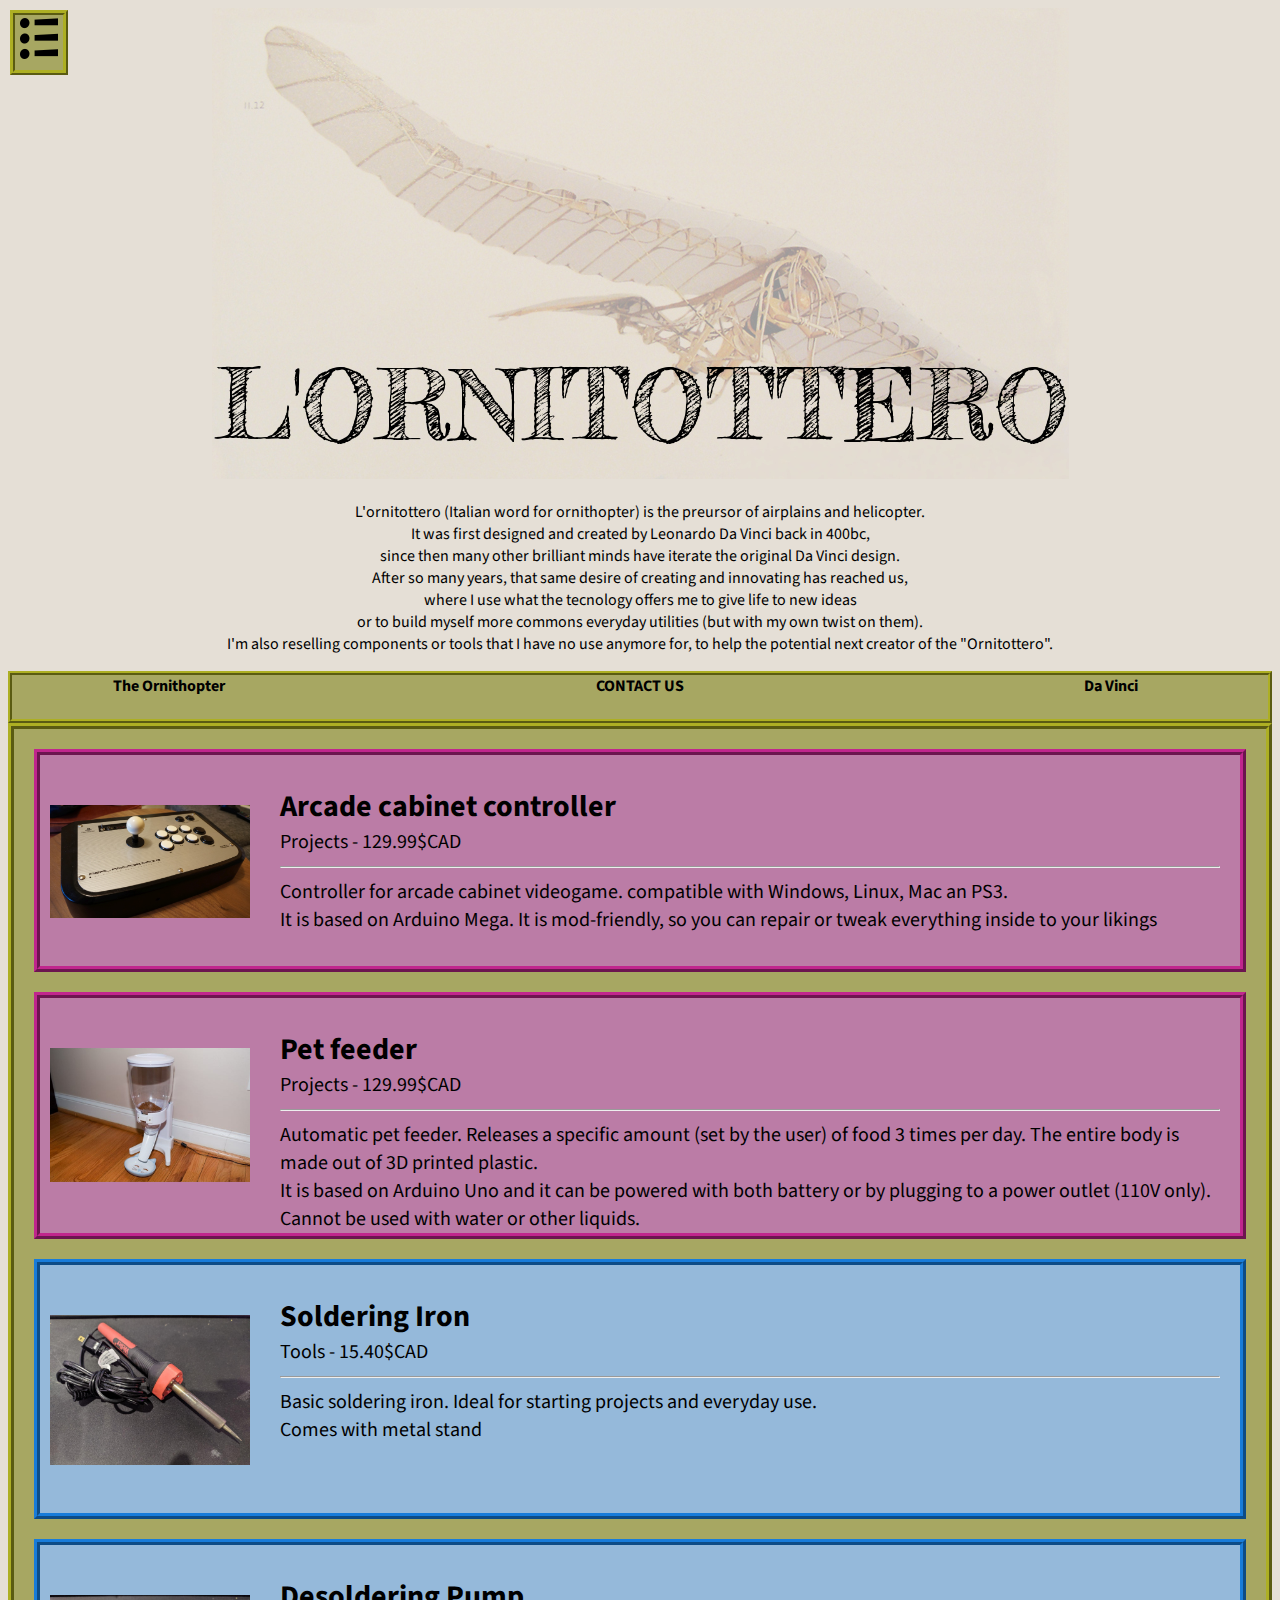
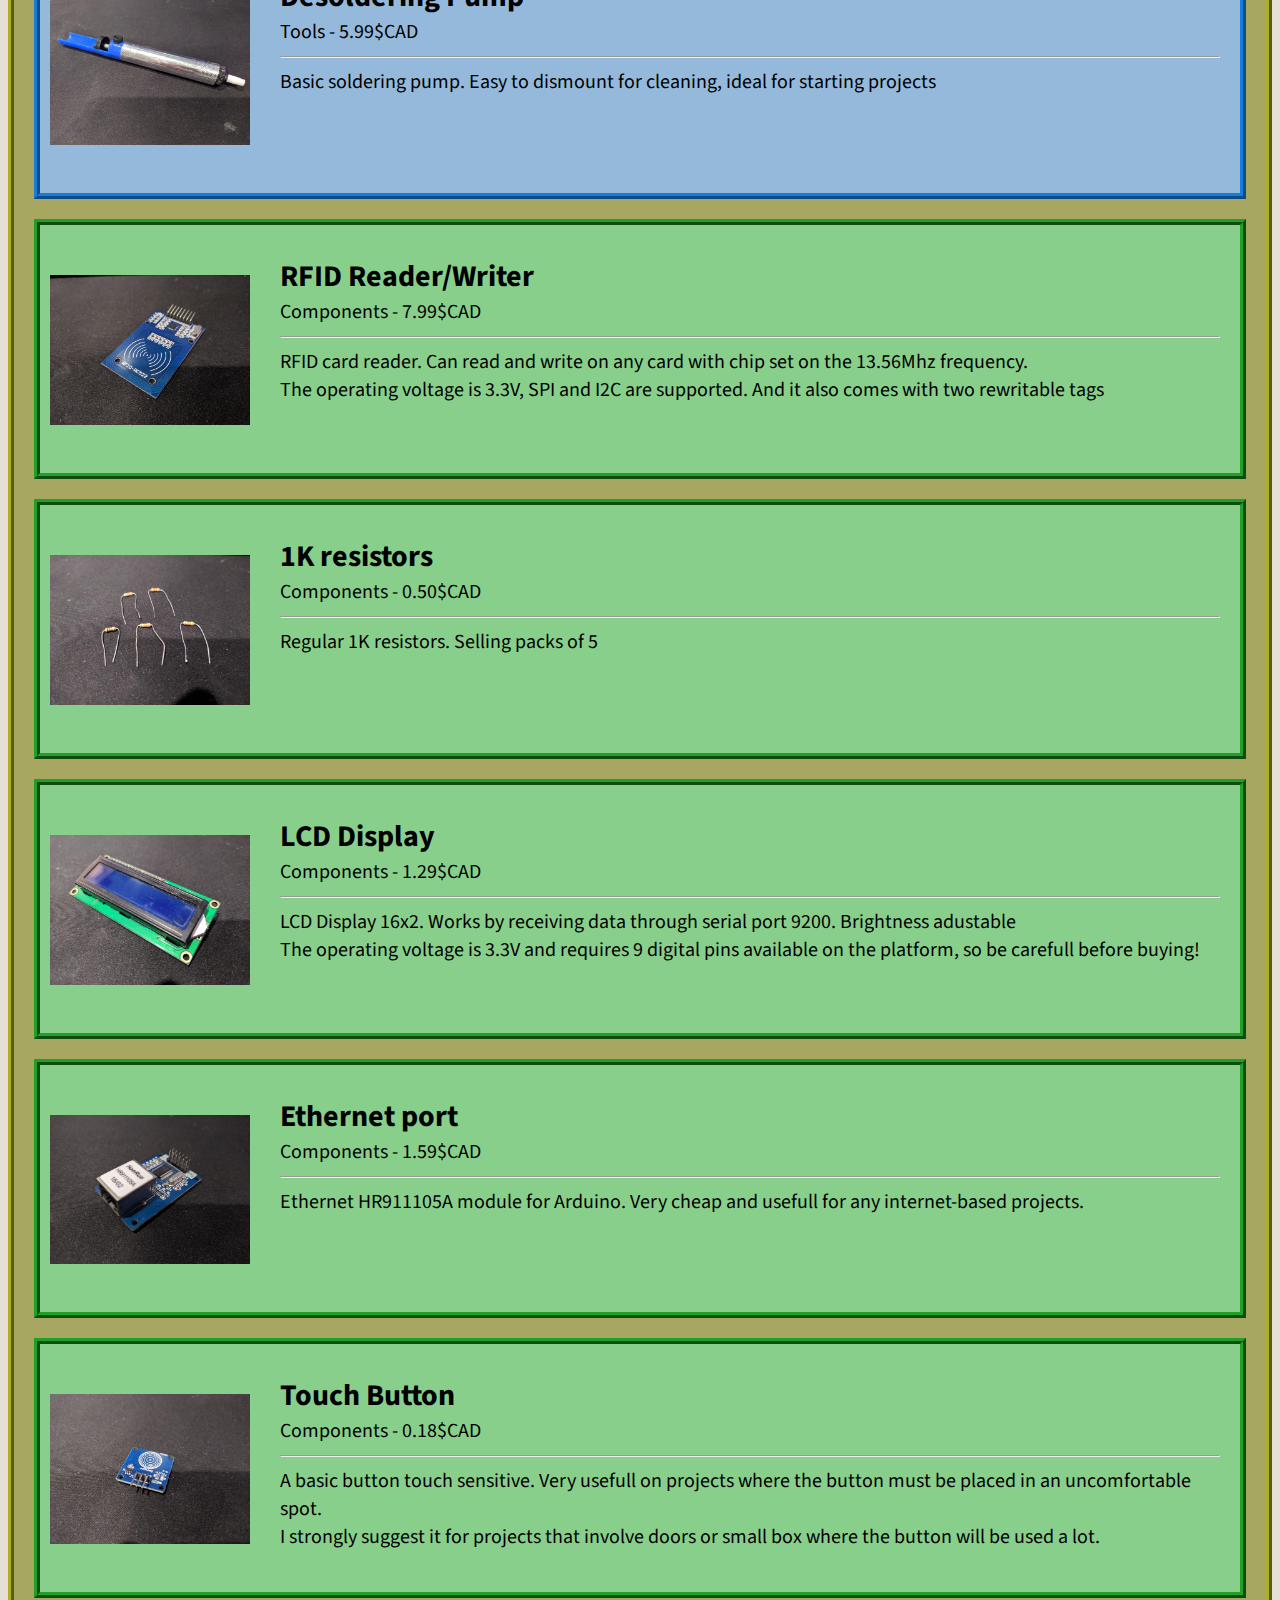
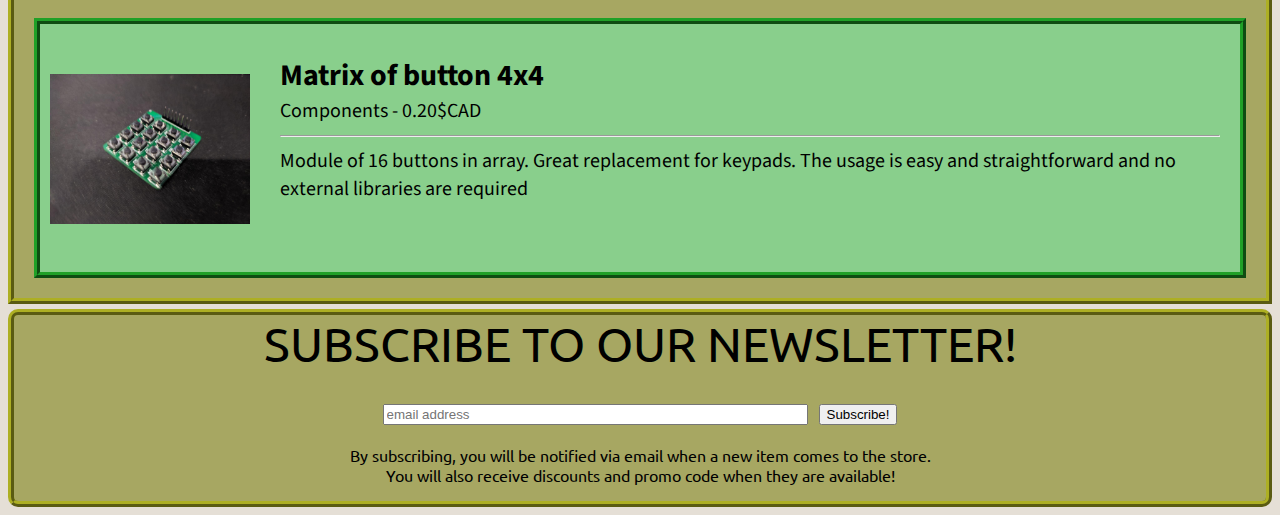
<file: index.html>
<!DOCTYPE html>
<html>
  <head>
    <meta charset="utf-8" />
    <meta name='viewport' content='width=device-width, initial-scale=1'/>
    <title>L'Ornitottero - DIY electronics</title>
    <link rel="stylesheet" href="style.css"></link>
  </head>
  <body>

    <header>     
      <div class="header-top"><img id="logo" src='images/background.jpg' ></div>
      <div class="header-bottom">
        <p>L'ornitottero (Italian word for ornithopter) is the preursor of airplains and helicopter.<br>It was first designed and created by Leonardo Da Vinci back in 400bc,<br>
        since then many other brilliant minds have iterate the original Da Vinci design.<br>
        After so many years, that same desire of creating and innovating has reached us,<br>
        where I use what the tecnology offers me to give life to new ideas <br> or to build myself more commons everyday utilities (but with my own twist on them).<br>
        I'm also reselling components or tools that I have no use anymore for, to help the potential next creator of the "Ornitottero".</p>
      </div>    
      <div id="header-buttons">
        <a href="https://en.wikipedia.org/wiki/Ornithopter" id="Ornitottero" class="bar-content">The Ornithopter</a>
        <a href="" class="bar-spacer"></a>
        <a href="contact.html" id="linkContact" class="bar-content">CONTACT US</a>
        <a href="" class="bar-spacer"></a>
        <a href="https://en.wikipedia.org/wiki/Leonardo_da_Vinci" id="DaVinci" class="bar-content">Da Vinci</a>
      </div>  
    </header>
        
    <nav>
      <div id="sidebar">
        <a href="#filtered" id="bProjects">Completed projects</a>
        <a href="#filtered" id="bTools">Tools</a>
        <a href="#filtered" id="bComponents">Components</a>
        <a href="#filtered" id="bEverything">Display Everything</a>
        <a href="javascript:void(0)" id="bCollapsSidebar">Close</a>
      </div>
      <div id="bOpenSidebar"><a href='javascript:void(0)'><img src="images/button.png"></a></div>
    </nav>

    <main>
      <div id="itemList">
        <a name="filtered"></a>
      <div class="item projects">
        <div class="itemPic"><img src="images/controller.jpg"></div>
      <div class="itemText">
        <span class="itemName">Arcade cabinet controller</span><br>
        <span class="itemCat-Price">Projects - 129.99$CAD</span><hr>        
        <span><a href="javascript:void(0)" class="showButton" onClick="showMore(this)">Show More</a> 
          <div class="itemDescr" >Controller for arcade cabinet videogame. compatible with Windows, Linux, Mac an PS3.<br>
          It is based on Arduino Mega. It is mod-friendly, so you can repair or tweak everything inside to your likings
         </div></span>
          
      </div>
      </div>

      <div class="item projects">
        <div class="itemPic"><img src="images/petfeeder.jpg"></div>
        <div class="itemText">
        <span class="itemName">Pet feeder</span><br>
        <span class="itemCat-Price">Projects - 129.99$CAD</span><hr>  
        <span ><a href="javascript:void(0)" class="showButton" onClick="showMore(this)">Show More</a> 
        <div class="itemDescr">Automatic pet feeder. Releases a specific amount (set by the user) of food 3 times per day. The entire body is made out of 3D printed plastic.<br>
        It is based on Arduino Uno and it can be powered with both battery or by plugging to a power outlet (110V only). Cannot be used with water or other liquids.
        </div></span>
      </div>
      </div>

      <div class="item tools" >
        <div class="itemPic"><img src="images/Soldering_iron.jpg"></div>
        <div class="itemText">
          <span class="itemName">Soldering Iron</span><br>
          <span class="itemCat-Price">Tools - 15.40$CAD</span><hr>  
          <span ><a href="javascript:void(0)" class="showButton" onClick="showMore(this)">Show More</a> 
          <div class="itemDescr">Basic soldering iron. Ideal for starting projects and everyday use. <br>
          Comes with metal stand</div></span>
        </div>
        </div>

      <div class="item tools" >
        <div class="itemPic"><img src="images/desoldering_pump.jpg"></div>
        <div class="itemText">
          <span class="itemName">Desoldering Pump</span><br>
          <span class="itemCat-Price">Tools - 5.99$CAD</span><hr>  
          <span ><a href="javascript:void(0)" class="showButton" onClick="showMore(this)">Show More</a> 
          <div class="itemDescr">Basic soldering pump. Easy to dismount for cleaning, ideal for starting projects</div>
        </div></span>
        </div>

      <div class="item components" >
        <div class="itemPic"><img src="images/RFID.jpg"></div>
        <div class="itemText">
          <span class="itemName">RFID Reader/Writer</span><br>
          <span class="itemCat-Price">Components - 7.99$CAD</span><hr>   
          <span ><a href="javascript:void(0)" class="showButton" onClick="showMore(this)">Show More</a> 
          <div class="itemDescr">RFID card reader. Can read and write on any card with chip set on the 13.56Mhz frequency.<br>
          The operating voltage is 3.3V, SPI and I2C are supported. And it also comes with two rewritable tags</div>
        </div></span>
        </div>

      <div class="item components" >
        <div class="itemPic"><img src="images/1k Resistor.jpg"></div>
        <div class="itemText">
          <span class="itemName">1K resistors</span><br>
          <span class="itemCat-Price">Components - 0.50$CAD</span><hr>    
          <span ><a href="javascript:void(0)" class="showButton" onClick="showMore(this)">Show More</a> 
          <div class="itemDescr">Regular 1K resistors. Selling packs of 5</div>
        </div></span>
        </div>

      <div class="item components" >
        <div class="itemPic"><img src="images/LCD.jpg"></div>
        <div class="itemText">
          <span class="itemName">LCD Display</span><br>
          <span class="itemCat-Price">Components - 1.29$CAD</span><hr>    
          <span ><a href="javascript:void(0)" class="showButton" onClick="showMore(this)">Show More</a> 
          <div class="itemDescr">LCD Display 16x2. Works by receiving data through serial port 9200. Brightness adustable<br>
            The operating voltage is 3.3V and requires 9 digital pins available on the platform, so be carefull before buying!</div>
        </div></span>
        </div>

      <div class="item components" >
        <div class="itemPic"><img src="images/Ethernet Port.jpg"></div> 
        <div class="itemText">
          <span class="itemName">Ethernet port</span><br>
          <span class="itemCat-Price">Components - 1.59$CAD</span><hr>    
          <span ><a href="javascript:void(0)" class="showButton" onClick="showMore(this)">Show More</a> 
          <div class="itemDescr">Ethernet HR911105A module for Arduino. Very cheap and usefull for any internet-based projects.</div>
        </div></span>
        </div>

      <div class="item components" >
        <div class="itemPic"><img src="images/touchbutton.jpg"></div>
        <div class="itemText">
          <span class="itemName">Touch Button</span><br>
          <span class="itemCat-Price">Components - 0.18$CAD</span><hr>    
          <span ><a href="javascript:void(0)" class="showButton" onClick="showMore(this)">Show More</a> 
          <div class="itemDescr">A basic button touch sensitive. Very usefull on projects where the button must be placed in an uncomfortable spot.<br>
          I strongly suggest it for projects that involve doors or small box where the button will be used a lot.</div>
        </div></span>
        </div>

      <div class="item components" >
        <div class="itemPic"><img src="images/Button Matrix.jpg"></div>
        <div class="itemText">
          <span class="itemName">Matrix of button 4x4</span><br>
          <span class="itemCat-Price">Components - 0.20$CAD</span><hr>     
          <span ><a href="javascript:void(0)" class="showButton" onClick="showMore(this)">Show More</a> 
          <div class="itemDescr">Module of 16 buttons in array. Great replacement for keypads. The usage is easy and straightforward and no external libraries are required</div>
        </div></span>
        </div>
      </div>
    </main>

    <footer>
    <div id="footer">      
      <div id="form">
        <form action="https://formspree.io/xaydappn" method="POST">
          SUBSCRIBE TO OUR NEWSLETTER!<br>
          <input type="email" id="email" placeholder="email address" name="_subscribed" size="50" required>
          <input type="submit" value="Subscribe!" title="Subscribe to the newsletter">
          <p id="formExp">
          By subscribing, you will be notified via email when a new item comes to the store.<br>
          You will also receive discounts and promo code when they are available!
         </p>
        </form>
      </div>
    </div>
    </footer>

    
    <script type="text/javascript" src="script.js"></script>
  </body>
</html>
</file>
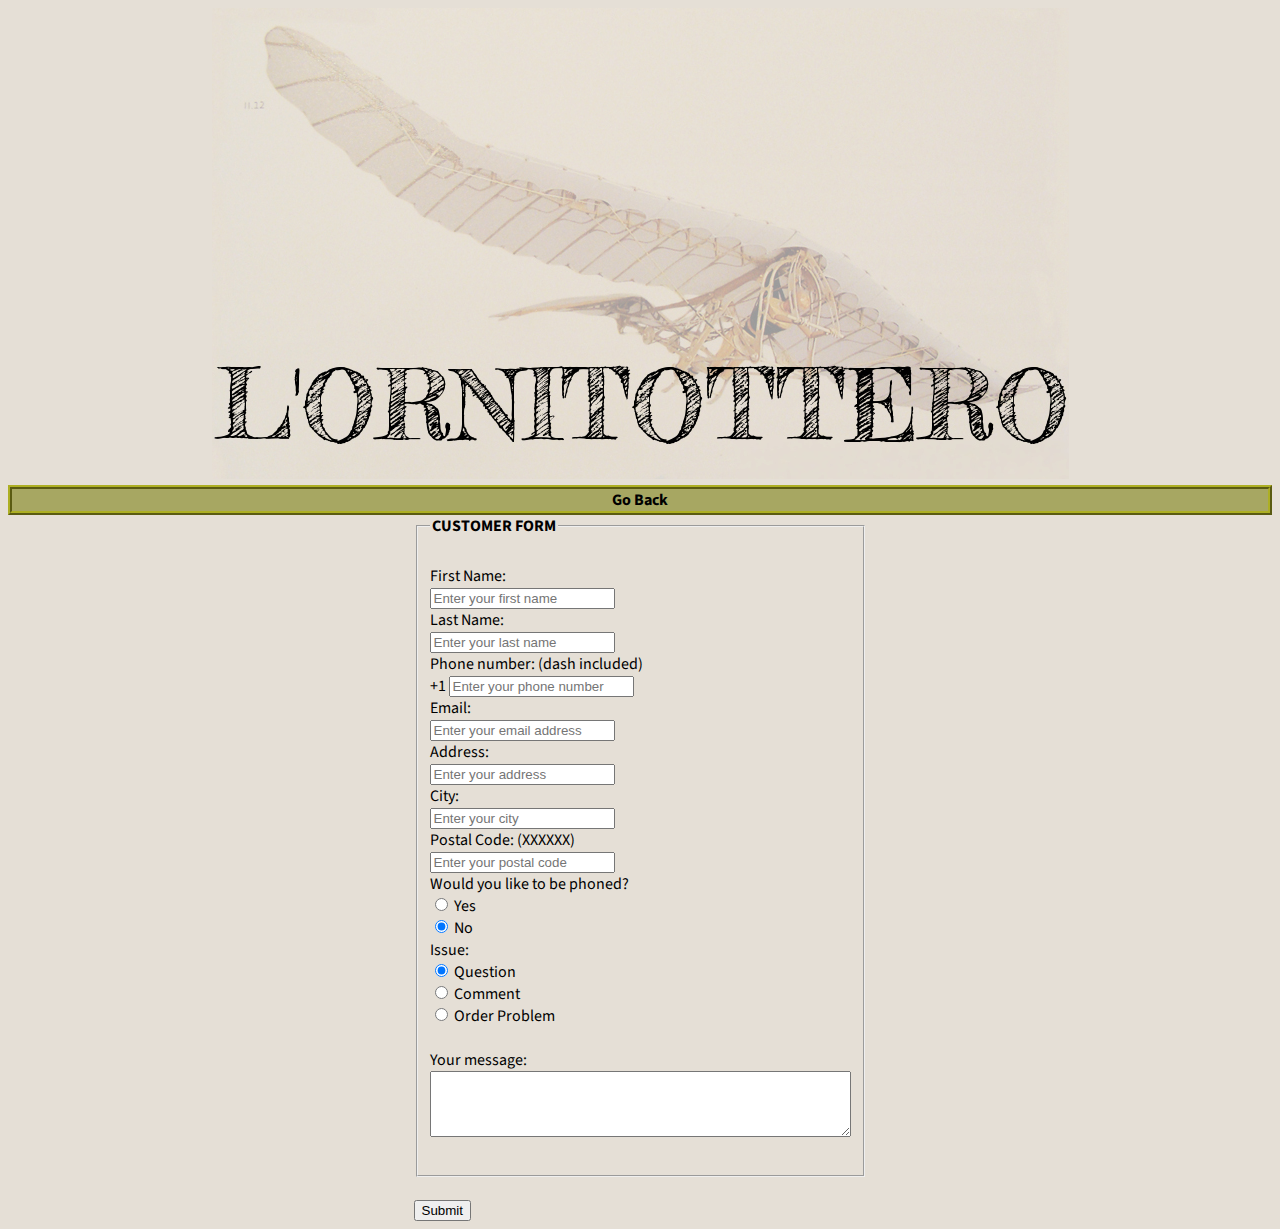
<file: contact.html>
<!DOCTYPE html>
<html>
  <head>
    <meta charset="utf-8" />
    <title>Contact us</title>
    <link rel="stylesheet" href="contactStyle.css">
    <meta name='viewport' content='width=device-width, initial-scale=1'/>
  </head>
  <body>
    <header>     
      <div class="header-top"><img id="logo" src='images/background.jpg' ></div>
      <div class="header-bottom">
        <p>L'ornitottero (Italian word for ornithopter) is the preursor of airplains and helicopter.<br>It was first designed and created by Leonardo Da Vinci back in 400bc,<br>
        since then many other brilliant minds have iterate the original Da Vinci design.<br>
        After so many years, that same desire of creating and innovating has reached us,<br>
        where I use what the tecnology offers me to give life to new ideas<br> or to build myself more commons everyday utilities (but with my own twist on them).<br>
        I'm also reselling components or tools that I have no use anymore for, to help the potential next creator of the "Ornitottero".</p>
      </div>    
      
      <div id="header-buttons">
        <a href="" class="bar-spacer"></a>
        <a href="index.html" id="linkContact">Go Back</a>
        <a href="" class="bar-spacer"></a>
      </div>  
    </header>

    <main id="CustomerFormMain">
      <div id="spacewaster1"></div>
      <div id="CustomerFormDiv">
        <form id="custForm" name='userinfos' action='https://httpbin.org/post' method='POST'>
          <fieldset>
              <legend><b>CUSTOMER FORM</b></legend>
              <br>
              <span class="wrapper"><label for="fname">First Name: </label><br>
              <input type="text" id="firstname" name="firstname" title="First Name" placeholder="Enter your first name" required>
              </span>
              <br>
              <span class="wrapper"><label for="lname">Last Name: </label><br>
              <input type="text" id="lastname" name="lastname" title="Last Name" placeholder="Enter your last name" required>
              </span><br>
              <span class="wrapper"><label for="phone">Phone number: (dash included) </label><br>
              +1 <input type="text" id="phone" name="phone" placeholder="Enter your phone number" pattern="[0-9]{3}-[0-9]{3}-[0-9]{4}" required>
            </span>
              <br>
              <span class="wrapper"><label for="email">Email: </label><br>
              <input type="email" id="email" name="email" title="Email address" placeholder="Enter your email address" required>
            </span><br>
              <span class="wrapper"><label for="address">Address: </label><br>
              <input type="text" id="address" name="address" title="Address" placeholder="Enter your address" required>
            </span><br>
              <span class="wrapper"><label for="city">City: </label><br>
              <input list="city" name="city" title="City" placeholder="Enter your city" required>
              <datalist id="city">
                <option value="Toronto">
                <option value="Ottawa">
                <option value="Vancouver">
                <option value="Hamiltron">
                <option value="Mississagua">
                <option value="Brampton">
                <option value="Oshawa">
                <option value="Montreal">
                <option value="Calgary">
                <option value="Edmonton">
                <option value="Halifax">
              </datalist>
            </span>
            <br>
              <span class="wrapper"><label for="postalcode">Postal Code: (XXXXXX)</label><br>
              <input type="text" id="postalcode" name="postalcode" title="Postal Code" placeholder="Enter your postal code" pattern="^[a-zA-Z]{1}[0-9]{1}[a-zA-Z]{1}[0-9]{1}[a-zA-Z]{1}[0-9]{1}"required>
            </span><br>             
              <span class="wrapper"><label for="bephoned">Would you like to be phoned?</label><br>
              <input type="radio" id="bephoned" name="bephoned" value="Yes"> Yes<br>
              <input type="radio" name="bephoned" value="No" checked> No<br>
            </span>
              <span class="wrapper"><label for="issue">Issue: </label><br>
              <input type="radio" id="issue" name="issue" value="question" onclick="hide()" checked> Question<br>
              <input type="radio" id="issue" name="issue" value="comment" onclick="hide()"> Comment<br>
              <input type="radio" id="specialissue" name="issue" value="problem" onclick="show()"> Order Problem<br>
            </span><div id="orderNumDIV">
              <span class="wrapper"><label for="number">Order Number</label>
              <input type="text" id="ordernumber" name="ordernumber" min ="0" checked>
              </div>
            </span><br>
              <span class="wrapper"><label for="message">Your message:</label><br>
              <textarea id="message" rows="4" cols="50"></textarea>
            </span><br>
              <input type="hidden" id="studentName" name="studentName" value="Mattia Alba">
              <br>
          </fieldset>
          <br>
          <input type="submit" name="submit" value="Submit" />
      </form>
      </div>
      <div id="spacewaster2"></div>
    </main>

    <script type="text/javascript" src="contact.js"></script>
</body>
</html>
</file>
<file: style.css>
/** Add any CSS you need to this file. */


@import url('https://fonts.googleapis.com/css2?family=Source+Sans+Pro:wght@300&family=Ubuntu&display=swap');

html{
    background-color: #e5dfd6;
}

/******************************************HEADER***************************************/

header{
    background-color: #e5dfd6;
    font-family: "Source Sans Pro";
    display: flex;
    flex-direction: column;
    flex-wrap: wrap;
    justify-content:center;
}

.header-top{
    align-self: center;
}

.header-bottom{
    text-align: center;
    display: block;
}

#header-buttons{
    text-align:center;
    border: 0.3em ridge #adaf23;
    background-color: #a7a762;
    font-weight: bold;


    display:flex;
    flex-direction: row;
    flex-wrap: nowrap;

}
.bar-spacer{
    flex: 2
}

.bar-content{
    flex:4;
}

#header-buttons a{
    color: black;
    text-decoration: none;
}

#header-buttons a:link{
    color: black;
}

#header-buttons a:visited{
    color: black;
}

/*************************************************************************************/
/******************************************MAIN***************************************/

main{
    font-family: 'Source Sans Pro', sans-serif;
    top: 10px;
    font-size: 20px;
    display: inline;
    flex-direction: row;
    flex-wrap: nowrap;
}

#itemList{
    width: auto;
    border: 6px ridge #adaf23;
    background: url("https://www.transparenttextures.com/patterns/back-pattern.png");
    background-color: #a7a762;
}

main img{
    width: 200px;
}


/** ITEM DECORATION **/

.item{
    margin: 1em;
    display:flex;
    word-break: break-word;
}

.itemPic{ /*item picture dive*/
    display: inline-block;
    margin: 10px 10px 0px 10px;
    align-self: flex-start;

    padding: 1em 0; /*fix positioning image for equal top bottom*/
}

.itemPic img{    /*fix positioning image for equal top bottom*/
    padding: 1em 0;
}

.itemText{ /*item div for text, includes name and description*/
    display: inline;
    margin: 10px 10px 0px 10px;
    padding: 20px 10px 0px 10px;
    position: relative;
    width: 100%; /*Needed for the full hr horizontaly*/
}


.itemName{ /*Item name*/
    font-size: 1.5em;
    font-weight: bold;
}

.itemDescr{ /*Item description*/
    font-size: 1em;
}

.itemCat-Price{
    overflow-wrap: normal;
}

.showButton{
    display:none;
}

.projects{ /*Change color to purple for projects item*/
    border: 6px ridge #c0268d;
    background-color: #bb7ca6;

}

.tools{ /*Change color to blue for tools item*/
    border: 6px ridge #187cda;
    background-color: #95b9da;
}

.components{/*Change color to green for components item*/
    border: 6px ridge #20a027;
    background-color: #89cf8c;
}

/**********************************************************************************/
/***************************************SIDEBAR***********************************/

nav{
    font-family: 'Source Sans Pro', sans-serif;
    font-weight: bold;
}


#sidebar{
    position: fixed;
    width: 15vh;
    z-index: 500;
    top: 10px;
    left: 0;
    background-color: #a7a762;
    overflow-x: hidden;
    border: 1vh ridge #adaf23;
    display:none;
}

#sidebar a { /*Untouched link*/
    padding: 1vh ;
    text-decoration: none;
    font-size: 2vh;
    display: block;
}

#sidebar a:link{
    color: black;
}

#sidebar a.current{
    background-color: black;
    color: white;
}

#sidebar a:visited{
    color: black;
}

#sidebar a:hover{
    background-color: grey;
    color: white;
}

#bOpenSidebar{
 font-size: 2vh;
 height: auto;
 text-decoration: none;
 position: fixed;
 top:10px;
 left:10px;
 cursor: pointer;
 color: white;
 border: 0.3em ridge #adaf23;
 background-color: #a7a762;
}

#bOpenSidebar a{
 text-decoration: none;
 color: black;
}

#bOpenSidebar a:visited{
    color: black;
}


/********************************************************************************/
/************************************FOOTER**************************************/

#footer{
    font-family: 'Ubuntu', sans-serif;
    font-size: 3em ;
    margin-top: 5px;
    border: 6px ridge #adaf23;
    background-color: #a7a762;
    border-radius: 10px;
    text-align: center;

    display: flex;
    flex-direction: row;
    flex-wrap: nowrap;
    width: auto;

}

#name{
    flex: 1;
    order: 1;
}

#form{
    flex: 1;
    order: 2;
}

#formExp{
    font-size: 16px;
}

/********************************************************************************/
/********************************CONTACT PAGE************************************/



#orderNumDIV{
    display: none;
  }

  #CustomerFormMain{
    display: flex;
    flex-direction: row;
    flex-wrap: nowrap;
    justify-content:center;
  }

#spacewaster1{
    flex:3;
    order: 1;
}

#CustomerFormDiv{
    flex:3;
    order: 2;
}

#spacewaster2{
    flex:3;
    order: 3;
}
/********************************************************************************/
/******************************RESPONSIVE DESIGN*********************************/


@media screen and (max-width:1000px)
{
    #bOpenSidebar, #bOpenSidebar a, #bOpenSidebar img{
        width: 3vh;
        height: auto;
    }

}

@media screen and (max-width:857px)
{
   
    .header-top img{
        width: 40vh;
    }

    .header-bottom br{  /*hide the line breaker for better formatting */
        display:none;
    }

    #sidebar a { /*Untouched link*/
        padding: 1vh ;
        text-decoration: none;
        font-size: 2vh;
        display: block;
    }


    .itemList{
        width: 100%;
    }

    .item{
        margin: 1vh;
        display: flex;
        flex-direction: column;
        flex-wrap: nowrap;
        padding-bottom: 20px; /*make the show more button fit*/


        text-align: center;
        align-items: center;
        justify-content: center;
    }

    .itemName{ 
        font-size: 1em;
        font-weight: bold;
    }
    
    .itemPic{
        flex: 1;
        order: 1;
        padding-bottom: 0px;
        margin-left: auto;
        margin-right: auto;
        display: block;
    }

    .itemText{
        flex: 1;
        order: 2;
        
        padding-top: 0px;
        width:auto; /*Needed for the full hr horizontaly*/
    }

    .itemDescr{
        display:none;
    }

    .showButton{
        display:inline;
        border: 6px ridge #adaf23;
        background-color: #a7a762;
        text-decoration: none;
        font-weight: bold;
    }

    .showButton:link{
        color: black;
    }
    
    .showButton.current{
        background-color: black;
        color: white;
    }
    
    .showButton:visited{
        color: black;
    }
    


}

@media screen and (max-width:300px){
    .header-top img{
        width: 30vh;
    }
}
</file>
<file: contactStyle.css>
/** Add any CSS you need to this file. */


@import url('https://fonts.googleapis.com/css2?family=Source+Sans+Pro:wght@300&family=Ubuntu&display=swap');

html{
    background-color: #e5dfd6;
    
    font-family: "Source Sans Pro";
}

/******************************************HEADER***************************************/

header{
    display: flex;
    flex-direction: column;
    flex-wrap: wrap;
    justify-content:center;
}

.header-top{
    align-self: center;
}

.header-bottom{
    font-size: 2vh;
    text-align: center;
    display: none;
}

#header-buttons{
    text-align:center;
    border: 0.3em ridge #adaf23;
    background-color: #a7a762;
    font-weight: bold;


    display:flex;
    flex-direction: row;
    flex-wrap: nowrap;

}
.bar-spacer{
    flex: 2
}

.bar-content{
    flex:4;
}

#header-buttons a{
    color: black;
    text-decoration: none;
}

#header-buttons a:link{
    color: black;
}

#header-buttons a:visited{
    color: black;
}

/********************************************************************************/
/********************************CONTACT PAGE************************************/



#orderNumDIV{
    display: none;
  }

  #CustomerFormMain{
    display: flex;
    flex-direction: row;
    flex-wrap: nowrap;
    justify-content:center;
  }

#spacewaster1{
    display: inline-block;
    flex:3;
    order: 1;
}

#CustomerFormDiv{
    flex:3;
    order: 2;
}

#spacewaster2{
    display: inline-block;
    flex:3;
    order: 3;
}



/********************************************************************************/
/******************************RESPONSIVE DESIGN*********************************/

@media screen and (max-width:900px)
{
    .header-top img{
        width: 40vh;
        align-self: center;
    }

    #CustomerFormDiv{
        box-sizing:border-box
    }



    fieldset{

        padding-left: 1vh;
        padding-right: 5vh;

    }


    input[type=text], select, textarea{
     
     width: 100%;  
     padding: 12px;
    }

}
</file>
